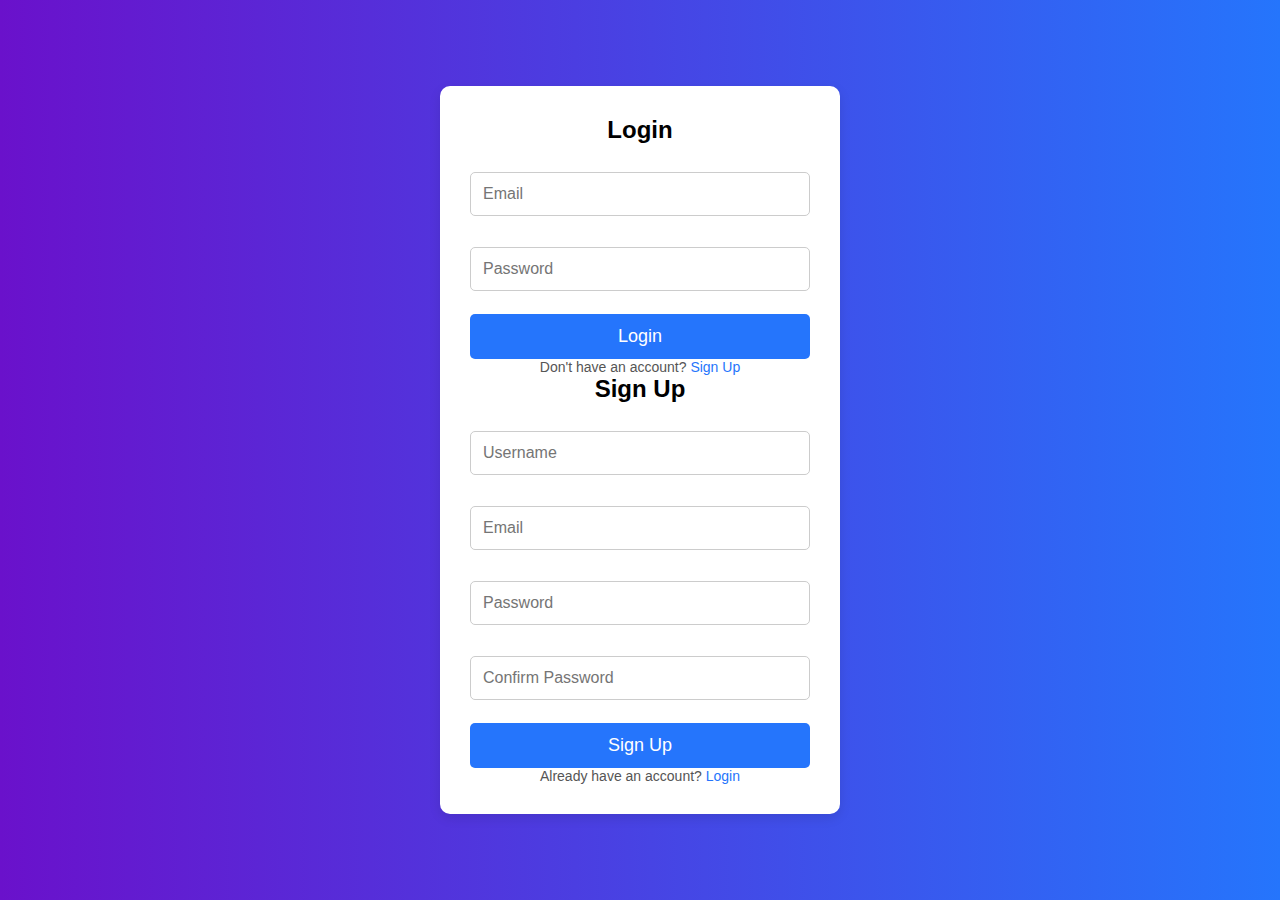
<file: templates/login.html>
<!DOCTYPE html>
<html lang="en">
<head>
    <meta charset="UTF-8">
    <meta name="viewport" content="width=device-width, initial-scale=1.0">
    <title>Login & Sign-Up</title>
    <link rel="stylesheet" href="/static/login.css">
</head>
<body>
    <div class="container">
        <!-- Login and Sign-up Form Section -->
        <div class="forms-container">
            <!-- Login Form -->
            <div class="form-box">
                <form class="form login-form" action="/login" method="POST">
                    <h2>Login</h2>
                    <div class="input-group">
                        <input type="email" name="email" placeholder="Email" required>
                    </div>
                    <div class="input-group">
                        <input type="password" name="password" placeholder="Password" required>
                    </div>
                    <div class="form-actions">
                        <button type="submit" class="btn">Login</button>
                        <p class="toggle-text">Don't have an account? <span class="toggle-form">Sign Up</span></p>
                    </div>
                </form>

                <!-- Sign-up Form -->
                <form class="form signup-form" action="/signup" method="POST">
                    <h2>Sign Up</h2>
                    <div class="input-group">
                        <input type="text" name="username" placeholder="Username" required>
                    </div>
                    <div class="input-group">
                        <input type="email" name="email" placeholder="Email" required>
                    </div>
                    <div class="input-group">
                        <input type="password" name="password" placeholder="Password" required>
                    </div>
                    <div class="input-group">
                        <input type="password" name="confirm_password" placeholder="Confirm Password" required>
                    </div>
                    <div class="form-actions">
                        <button type="submit" class="btn">Sign Up</button>
                        <p class="toggle-text">Already have an account? <span class="toggle-form">Login</span></p>
                    </div>
                </form>
            </div>
        </div>
    </div>

    <script src="/static/login.js"></script>
</body>
</html>
</file>
<file: static/login.css>
/* Basic Reset */
* {
    margin: 0;
    padding: 0;
    box-sizing: border-box;
}

/* Body and general settings */
body {
    font-family: 'Arial', sans-serif;
    background: linear-gradient(to right, #6a11cb, #2575fc);
    display: flex;
    justify-content: center;
    align-items: center;
    height: 100vh;
}

.container {
    display: flex;
    justify-content: center;
    align-items: center;
    width: 100%;
    height: 100%;
}

.forms-container {
    display: flex;
    justify-content: center;
    align-items: center;
}

.form-box {
    background-color: #fff;
    padding: 30px;
    border-radius: 10px;
    width: 400px;
    box-shadow: 0 4px 12px rgba(0, 0, 0, 0.1);
}

/* Form styles */
h2 {
    text-align: center;
    margin-bottom: 20px;
    font-size: 24px;
}

.input-group {
    margin-bottom: 15px;
}

input[type="email"], input[type="password"], input[type="text"] {
    width: 100%;
    padding: 12px;
    margin: 8px 0;
    border: 1px solid #ccc;
    border-radius: 5px;
    font-size: 16px;
    transition: 0.3s;
}

input[type="email"]:focus, input[type="password"]:focus, input[type="text"]:focus {
    border-color: #6a11cb;
}

.form-actions {
    text-align: center;
}

button[type="submit"].btn {
    width: 100%;
    background-color: #2575fc;
    color: white;
    border: none;
    padding: 12px;
    border-radius: 5px;
    font-size: 18px;
    cursor: pointer;
    transition: background-color 0.3s;
}

button[type="submit"].btn:hover {
    background-color: #6a11cb;
}

.toggle-text {
    font-size: 14px;
    color: #555;
}

.toggle-form {
    color: #2575fc;
    cursor: pointer;
}

.toggle-form:hover {
    text-decoration: underline;
}

/* Responsive Design */
@media (max-width: 600px) {
    .form-box {
        width: 90%;
    }
}
</file>
